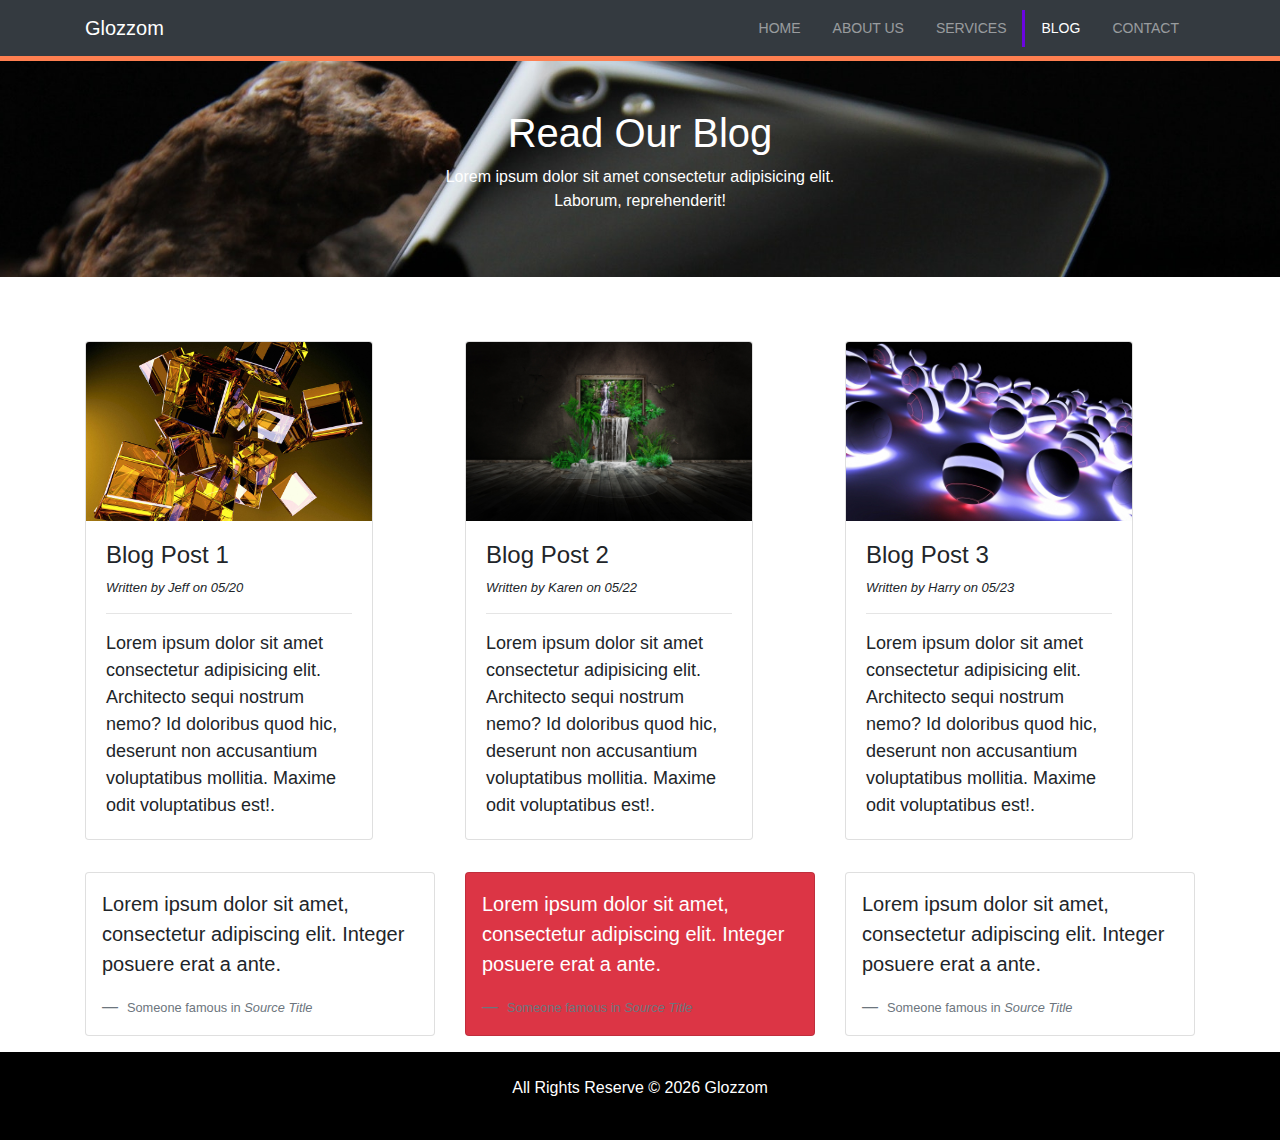
<file: blog.html>
<!DOCTYPE html>
<html lang="en">

<head>
  <meta charset="UTF-8">
  <meta name="viewport" content="width=device-width, initial-scale=1.0">
  <meta http-equiv="X-UA-Compatible" content="ie=edge">
  <link rel="stylesheet" href="https://use.fontawesome.com/releases/v5.6.1/css/all.css"
    integrity="sha384-gfdkjb5BdAXd+lj+gudLWI+BXq4IuLW5IT+brZEZsLFm++aCMlF1V92rMkPaX4PP" crossorigin="anonymous" />
  <link rel="stylesheet" href="bootstrap/bootstrap.css">
  <link rel="stylesheet" href="vendors/css/all.css">
  <link rel="stylesheet" href="css/style.css">
  <link rel="stylesheet" href="vendors/slick/slick.css">
  <link rel="stylesheet" href="vendors/slick/slick-theme.css">
  <title>Bootstrap Theme</title>
</head>

<body>

  <!-- NAVBAR -->
  <nav class="navbar navbar-expand-sm navbar-dark bg-dark">
    <div class="container">
      <a href="index.html" class="navbar-brand">Glozzom</a>
      <button class="navbar-toggler" data-toggle="collapse" data-target="#navbarCollapse">
        <span class="navbar-toggler-icon"></span>
      </button>
      <div class="collapse navbar-collapse" id="navbarCollapse">
        <ul class="navbar-nav ml-auto">
          <li class="nav-item">
            <a href="index.html" class="nav-link">Home</a>
          </li>
          <li class="nav-item">
            <a href="about.html" class="nav-link">About Us</a>
          </li>
          <li class="nav-item">
            <a href="services.html" class="nav-link">Services</a>
          </li>
          <li class="nav-item active">
            <a href="blog.html" class="nav-link">Blog</a>
          </li>
          <li class="nav-item">
            <a href="contact.html" class="nav-link">Contact</a>
          </li>
        </ul>
      </div>
    </div>
  </nav>


  <!-- BODY PART -->

  <div class="about-banner">
    <div class="container text-center py-5 text-white">
      <h1> Read Our Blog </h1>
      <p>Lorem ipsum dolor sit amet consectetur adipisicing elit. <br> Laborum, reprehenderit!</p>
    </div>
  </div>

  <div class="card-part-1">
    <div class="container">
      <div class="row mt-5">

        <div class="col-md-4 mt-3">
          <div class="card card-ram">
            <img src="img/img1.jpg" class="card-img-top" alt="Error">
            <div class="card-body">
              <h4> Blog Post 1 </h4>
              <p class="font-italic" style="font-size: 13px;">Written by Jeff on 05/20</p>
              <hr>
              <p class="card-text" style="font-size: 18px;">Lorem ipsum dolor sit amet consectetur adipisicing elit. Architecto sequi nostrum nemo? Id doloribus quod hic, deserunt non accusantium voluptatibus mollitia. Maxime odit voluptatibus est!.</p>
            </div>
          </div>
        </div>

        <div class="col-md-4 mt-3">
          <div class="card card-ram">
            <img src="img/img2.jpg" class="card-img-top" alt="Error">
            <div class="card-body">
              <h4> Blog Post 2 </h4>
              <p class="font-italic" style="font-size: 13px;">Written by Karen on 05/22</p>
              <hr>
              <p class="card-text" style="font-size: 18px;">Lorem ipsum dolor sit amet consectetur adipisicing elit. Architecto sequi nostrum nemo? Id doloribus quod hic, deserunt non accusantium voluptatibus mollitia. Maxime odit voluptatibus est!.</p>
            </div>
          </div>
        </div>

        <div class="col-md-4 mt-3">
          <div class="card card-ram" >
            <img src="img/img3.jpg" class="card-img-top" alt="Error">
            <div class="card-body">
              <h4> Blog Post 3 </h4>
              <p class="font-italic" style="font-size: 13px;">Written by Harry on 05/23</p>
              <hr>
              <p class="card-text" style="font-size: 18px;">Lorem ipsum dolor sit amet consectetur adipisicing elit. Architecto sequi nostrum nemo? Id doloribus quod hic, deserunt non accusantium voluptatibus mollitia. Maxime odit voluptatibus est!.</p>
            </div>
          </div>
        </div>

      </div>
    </div>
  </div>

  <div class="card-part-2">
    <div class="container my-3">
      <div class="row">

        <div class="col-md-4 mt-3">
          <div class="card p-3">
            <blockquote class="blockquote mb-0">
              <p>Lorem ipsum dolor sit amet, consectetur adipiscing elit. Integer posuere erat a ante.</p>
              <footer class="blockquote-footer">
                <small class="text-muted">
                  Someone famous in <cite title="Source Title">Source Title</cite>
                </small>
              </footer>
            </blockquote>
          </div>
        </div>

        <div class="col-md-4 mt-3">
          <div class="card p-3 bg-danger text-white">
            <blockquote class="blockquote mb-0">
              <p>Lorem ipsum dolor sit amet, consectetur adipiscing elit. Integer posuere erat a ante.</p>
              <footer class="blockquote-footer">
                <small class="text-muted">
                  Someone famous in <cite title="Source Title">Source Title</cite>
                </small>
              </footer>
            </blockquote>
          </div>
        </div>

        <div class="col-md-4 mt-3">
          <div class="card p-3">
            <blockquote class="blockquote mb-0">
              <p>Lorem ipsum dolor sit amet, consectetur adipiscing elit. Integer posuere erat a ante.</p>
              <footer class="blockquote-footer">
                <small class="text-muted">
                  Someone famous in <cite title="Source Title">Source Title</cite>
                </small>
              </footer>
            </blockquote>
          </div>
        </div>

      </div>
    </div>
  </div>

  <!-- FOOTER -->
  <footer id="main-footer" class="text-center p-4">
    <div class="container">
      <div class="row">
        <div class="col">
          <p>All Rights Reserve &copy;
            <span id="year"></span> Glozzom</p>
        </div>
      </div>
    </div>
  </footer>


  <script src="vendors/js/jquery.js"></script>
  <script src="vendors/js/bootstrap.js"></script>
  <script src="vendors/slick/slick.js"></script>
  <script src="vendors/js/popper.js"></script>

  <script src="js/app.js"></script>
</body>

</html>
</file>
<file: css/style.css>
body {
    overflow: auto;
}
/* test */

.max-height {
  min-height: 100vh;
}

.linear-g {
  background: linear-gradient( 120deg, #ffee00,#0616a8,#b80606,#ffee00);
}

.quote-container { 
  background: rgba(98, 189, 14, 0.274);
}

#generate-btn {
  border-color: #64b6ac !important;
  cursor: pointer;
  font-size: 1.5rem;
  padding: 0.5rem 1rem;
  border-radius: 10px;
  transition: 0.3s ease-in-out;
}
#generate-btn:hover {
  background: linear-gradient( 120deg, #08c928,#0616a8);
}
.author {
  color: #64b6ac;
}

/* test */
.navbar {
  border-bottom: 5px solid coral;
}

.navbar .nav-link {
  font-size: 14px;
  text-transform: uppercase;
  padding-left: 1rem !important;
  padding-right: 1rem !important;
}
  
.navbar .nav-item.active {
  border-left: rgb(107, 4, 224) 3px solid;
}


.navbar .nav-item.active:hover {
  border-right: rgb(107, 4, 224) 3px solid;
}

.card-1{
  background-image: url('../img/image1.jpg');
  background-size: cover;
  height: 50vh;
}

.card-ram {
  width: 22rem;
}

.card-2 {
  background-image: url('../img/image2.jpg');
  background-size: cover;
  height: 50vh;
}

.card-3 {
  background-image: url('../img/image3.jpg');
  background-size: cover;
  height: 50vh;
}

@media (max-width: 767px) {
  .content h1 {
    font-size: 40px;
  }

  .content h1 p {
    font-size: 13px;
  }

  .form-control {
    margin-bottom: 20px;
  }
  
}

@media (min-width: 768px) and (max-width: 1023px) {

  #responsiblity {
    max-height: 500px;
  }

  .content h1 {
    font-size: 40px;
  }

  .content h1 p {
    font-size: 16px;
  }
  .card-ram {
    width: 13rem;
  }
  .mar-top {
    margin: 0 10px;
  }
  
}

@media (min-width: 1024px) and (max-width: 1366px) {
  .card-ram {
    width: 18rem;
  }
}

@media (min-width: 1024px) {
  .navbar .nav-item:hover {
    border-right: rgb(107, 4, 224) 3px solid;
  }
}


#bg-box {
  background-image: url('../img/lights.jpg');
  background-attachment: fixed;
  min-height: 200px;
  position: relative;
}

.dark-overlay {
  position: absolute;
  width: 100%;
  height: 100%;
  top: 0;
  left: 0;
  background-color: rgba(0,0,0,.6);
}

#what-we-do {
  background-image: url('../img/media.jpg');
  background-attachment: fixed;
  min-height: 200px;
  position: relative;
}



#main-footer {
  background-color: #000;
  color: #fff;
}

/* About page */

.about-banner {
  background-image: url('../img/image1.jpg');
  background-attachment: fixed;
  background-size: cover;
  background-position: bottom;
}

.about-img {
  margin-top: -90px;
}
</file>
